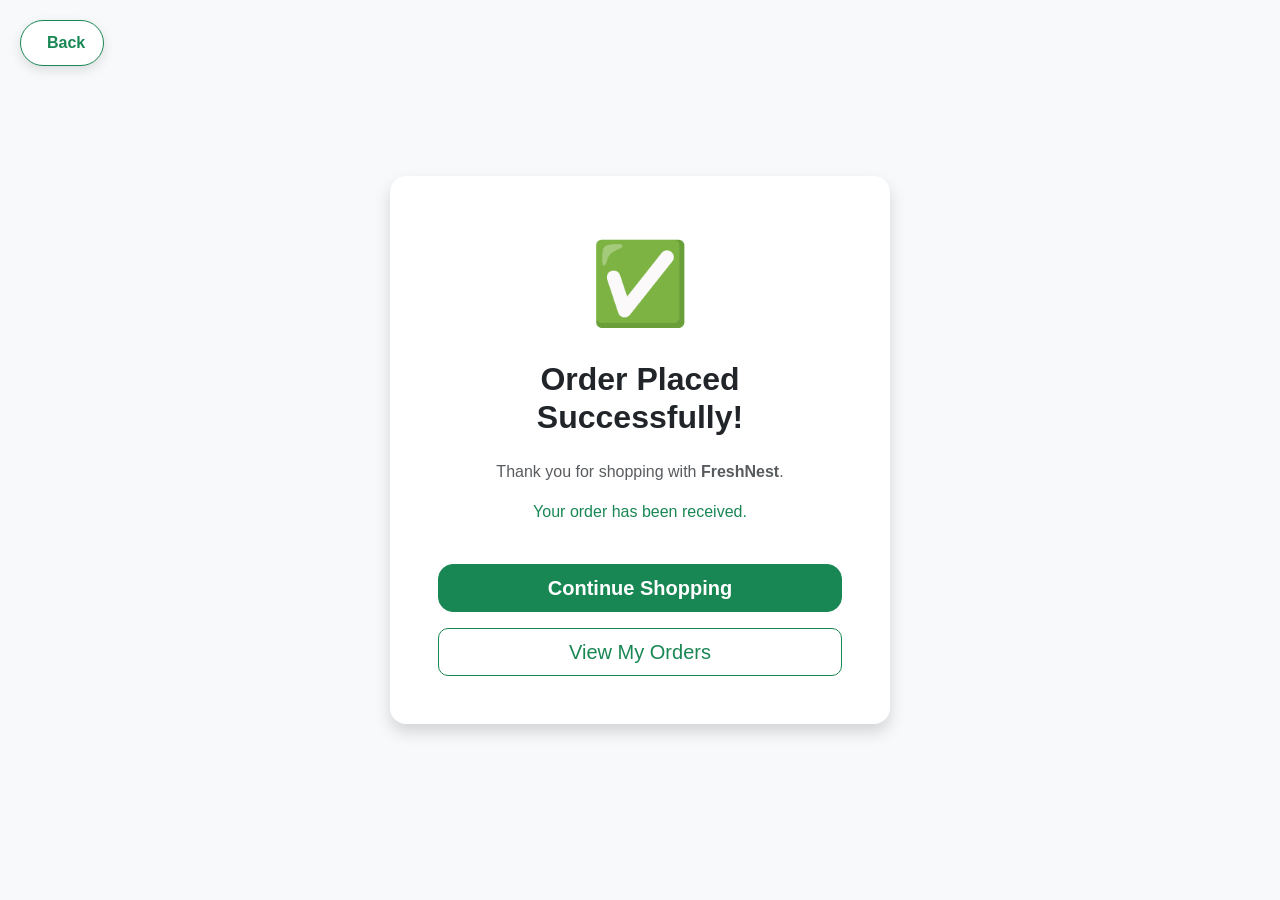
<file: userdashboard/ordersuccess.html>
<!DOCTYPE html>
<html lang="en">

<head>

<meta charset="UTF-8">
<meta name="viewport" content="width=device-width, initial-scale=1.0">

<title>Order Successful</title>

<link href="https://cdn.jsdelivr.net/npm/bootstrap@5.3.3/dist/css/bootstrap.min.css" rel="stylesheet">

<link rel="stylesheet" href="style.css">

</head>

<body class="bg-light">
    <button class="back-page-btn" onclick="goBack()">
    <i class="fa-solid fa-arrow-left"></i>
    Back
</button>

<script>
function goBack() {
    if (window.history.length > 1) {
        window.history.back();
    } else {
        window.location.href = "index.html";
    }
}
</script>

<div class="container vh-100 d-flex justify-content-center align-items-center">

<div class="card shadow border-0 rounded-4 text-center p-5" style="max-width:500px;">

<div style="font-size:80px;">
✅
</div>

<h2 class="fw-bold mt-3">

Order Placed Successfully!

</h2>

<p class="text-muted mt-3">

Thank you for shopping with

<strong>FreshNest</strong>.

</p>

<p class="text-success">

Your order has been received.

</p>

<div class="d-grid gap-3 mt-4">

<button
class="btn btn-success btn-lg"
onclick="window.location.href='index.html'">

Continue Shopping

</button>

<button
class="btn btn-outline-success btn-lg"
onclick="window.location.href='orders.html'">

View My Orders

</button>

</div>

</div>

</div>

</body>

</html>
</file>
<file: userdashboard/style.css>
/* ===========================
   GLOBAL
=========================== */

*{
    margin:0;
    padding:0;
    box-sizing:border-box;
}

body{
    font-family:Arial, Helvetica, sans-serif;
    background:#f8f9fa;
}

/* ===========================
   NAVBAR
=========================== */

.navbar{
    padding:15px 0;
}

.navbar-brand{
    font-size:30px;
}

#searchBox{
    width:300px;
    border-radius:30px;
}

/* ===========================
   HERO
=========================== */

.hero{

    background: linear-gradient(135deg,#16a34a,#22c55e);

    color:white;

    min-height:420px;

    display:flex;

    align-items:center;

    padding:60px 0;

    border-radius:0 0 30px 30px;

    overflow:hidden;

    position:relative;

}

.hero h1{

    font-size:56px;

    font-weight:800;

    line-height:1.2;

}

.hero p{

    font-size:18px;

    margin:25px 0;

    opacity:.95;

    max-width:500px;

}
.hero img{

    width:420px;

    animation:float 3s ease-in-out infinite;

}

@keyframes float{

    0%{

        transform:translateY(0);

    }

    50%{

        transform:translateY(-15px);

    }

    100%{

        transform:translateY(0);

    }

}


/* ===========================
   CATEGORY
=========================== */

section .col{

    background:white;

    padding:20px;

    border-radius:15px;

    cursor:pointer;

    transition:.3s;

    font-size:22px;

    box-shadow:0 5px 15px rgba(0,0,0,.08);

}

section .col:hover{

    transform:translateY(-6px);

}

/* ===========================
   PRODUCT CARD
=========================== */

.product-card{

    border:none;

    border-radius:20px;

    overflow:hidden;

    transition:.3s;

}

.product-card:hover{

    transform:translateY(-8px);

    box-shadow:0 15px 30px rgba(0,0,0,.15);

}

.product-card img{

    height:220px;

    object-fit:contain;
padding:30px;
background:#fff;

}

.card-body{

    text-align:center;

}

.card-body h5{

    font-weight:bold;

}

.card-body button{

    border-radius:30px;

}

/* ===========================
   RESPONSIVE
=========================== */

@media(max-width:768px){

#searchBox{

    width:180px;

}

.hero{

    text-align:center;

}

}
/* Product Card */

.product-card{

    border:none;

    border-radius:18px;

    overflow:hidden;

    transition:.3s;

}

.product-card:hover{

    transform:translateY(-8px);

    box-shadow:0 10px 30px rgba(0,0,0,.15);

}

.product-img{

    height:220px;

    object-fit:contain;
padding:30px;
background:#fff;

}

.badge{

    font-size:12px;

    padding:8px 10px;

}

.card-body h5{

    min-height:48px;

}

.btn-success{

    border-radius:12px;

}

.btn-outline-success{

    border-radius:12px;

}

/* Category Section */

.category-card{

    background:#fff;

    border-radius:18px;

    padding:25px;

    text-align:center;

    cursor:pointer;

    transition:.3s;

    box-shadow:0 5px 18px rgba(0,0,0,.08);

}

.category-card:hover{

    transform:translateY(-8px);

    box-shadow:0 12px 30px rgba(25,135,84,.25);

    background:#198754;

    color:#fff;

}

.category-icon{

    font-size:50px;

    margin-bottom:15px;

}

.category-card h6{

    font-weight:600;

    margin:0;

}
.product-card{

    border-radius:20px;

    overflow:hidden;

    transition:.35s;

    box-shadow:0 8px 18px rgba(0,0,0,.08);

}

.product-card:hover{

    transform:translateY(-10px);

    box-shadow:0 18px 35px rgba(0,0,0,.15);

}

.product-img{

    height:220px;

    object-fit:contain;

    padding:20px;

    background:white;

}

.product-title{

    font-size:18px;

    font-weight:700;

    min-height:48px;

}

.discount-pill{

    background:#ff5722;

    color:white;

    border-radius:20px;

    padding:4px 12px;

    display:inline-block;

    margin-bottom:10px;

    font-size:13px;

    font-weight:bold;

}

.new-price{

    font-size:26px;

    color:#198754;

    font-weight:bold;

}

.old-price{

    text-decoration:line-through;

    color:#888;

    margin-left:10px;

}

.stock-text{

    display:block;

    margin:10px 0;

    font-weight:600;

}

.btn-success{

    border-radius:10px;

}

.btn-warning{

    border-radius:10px;

    background:#ffc107;

    border:none;

    color:#000;

    font-weight:600;

}

.btn-outline-success{

    border-radius:10px;

}
.product-image-box{

background:white;

border-radius:25px;

padding:40px;

box-shadow:0 10px 30px rgba(0,0,0,.08);

}

.product-image-box img{

width:100%;

height:420px;

object-fit:contain;

transition:.3s;

}

.product-image-box:hover img{

transform:scale(1.08);

}

#productName{

font-size:42px;

font-weight:800;

}

.price{

font-size:42px;

font-weight:bold;

color:#198754;

}

.old-price{

text-decoration:line-through;

color:#888;

font-size:24px;

margin-left:10px;

}

.discount{

background:#ff5722;

color:white;

padding:6px 15px;

border-radius:30px;

font-weight:bold;

display:inline-block;

margin-bottom:20px;

}
.btn-success:hover{

transform:translateY(-3px);

box-shadow:0 8px 18px rgba(25,135,84,.3);

transition:.3s;

}

.btn-warning:hover{

transform:translateY(-3px);

box-shadow:0 8px 18px rgba(255,193,7,.35);

transition:.3s;

}
.cart-item{

    border:none;

    border-radius:18px;

    box-shadow:0 8px 20px rgba(0,0,0,.08);

    margin-bottom:20px;

    transition:.3s;

}

.cart-item:hover{

    transform:translateY(-4px);

    box-shadow:0 15px 30px rgba(0,0,0,.12);

}

.cart-image{

    width:120px;

    height:120px;

    object-fit:contain;

    border-radius:15px;

    background:#fff;

    padding:10px;

}

.quantity-btn{

    width:35px;

    height:35px;

    border:none;

    border-radius:50%;

    background:#198754;

    color:white;

    font-weight:bold;

}

.remove-btn{

    border:none;

    background:none;

    color:red;

    font-weight:bold;

}

.sticky-top{

    top:100px;

}
.btn{

transition:.3s;

}

.btn:hover{

transform:translateY(-3px);

}
.card{

transition:.3s;

}

.card:hover{

transform:translateY(-4px);

box-shadow:0 15px 35px rgba(0,0,0,.12);

}

.btn{

transition:.3s;

}

.btn:hover{

transform:scale(1.05);

}

img{

transition:.3s;

}

img:hover{

transform:scale(1.05);

}
.card{

    border-radius:20px;

}

.alert-success{

    background:#e8f8ec;

    color:#198754;

}

.btn-success{

    border-radius:15px;

    font-weight:600;

    transition:.3s;

}

.btn-success:hover{

    transform:translateY(-3px);

    box-shadow:0 10px 20px rgba(25,135,84,.3);

}
/* ============================
   BACK BUTTON
============================ */

.back-page-btn {
    position: fixed;
    top: 20px;
    left: 20px;
    z-index: 9999;

    display: flex;
    align-items: center;
    gap: 8px;

    padding: 10px 18px;

    background: white;
    color: #198754;

    border: 1px solid #198754;
    border-radius: 30px;

    font-size: 16px;
    font-weight: 600;

    cursor: pointer;

    box-shadow: 0 4px 12px rgba(0,0,0,0.12);

    transition: all 0.2s ease;
}

.back-page-btn:hover {
    background: #198754;
    color: white;
    transform: translateX(-3px);
    box-shadow: 0 6px 16px rgba(0,0,0,0.18);
}

.back-page-btn i {
    font-size: 15px;
}

/* ==========================================
   PRIORITY PRODUCT
   ========================================== */

.priority-product {
    border: 3px solid #16a34a !important;
    background: #ecfdf5;
    box-shadow: 0 10px 30px rgba(22, 163, 74, 0.25) !important;
    position: relative;
}

.priority-product:hover {
    transform: translateY(-10px);
    box-shadow: 0 18px 40px rgba(22, 163, 74, 0.35) !important;
}

.priority-product .card-body {
    background: #ecfdf5;
}

.priority-product h5 {
    color: #15803d;
}

.priority-badge {
    background: #16a34a;
    color: white;
    text-align: center;
    font-weight: 700;
    padding: 8px 12px;
    font-size: 14px;
    letter-spacing: 0.5px;
}

/* ================= AI ASSISTANT ================= */

#aiButton {
    position: fixed;
    right: 25px;
    bottom: 25px;

    width: 60px;
    height: 60px;

    border: none;
    border-radius: 50%;

    background: #198754;
    color: white;

    font-size: 28px;

    cursor: pointer;

    box-shadow: 0 5px 20px rgba(0,0,0,0.25);

    z-index: 9999;
}

.ai-assistant {
    position: fixed;

    right: 25px;
    bottom: 95px;

    width: 380px;
    max-width: calc(100vw - 40px);

    height: 500px;

    background: white;

    border-radius: 18px;

    box-shadow: 0 10px 40px rgba(0,0,0,0.25);

    display: none;

    flex-direction: column;

    overflow: hidden;

    z-index: 9999;
}

.ai-header {
    background: #198754;
    color: white;

    padding: 16px;

    display: flex;
    justify-content: space-between;
    align-items: center;

    font-size: 18px;
}

.ai-header button {
    border: none;
    background: transparent;
    color: white;

    font-size: 25px;

    cursor: pointer;
}

.ai-messages {
    flex: 1;

    padding: 15px;

    overflow-y: auto;

    background: #f8f9fa;
}

.ai-message {
    padding: 10px 14px;

    margin-bottom: 10px;

    border-radius: 12px;

    max-width: 85%;

    line-height: 1.4;
}

.ai-message.bot {
    background: white;
    border: 1px solid #ddd;
}

.ai-message.user {
    background: #198754;
    color: white;

    margin-left: auto;
}

.ai-input-area {
    display: flex;

    padding: 10px;

    border-top: 1px solid #ddd;

    background: white;
}

.ai-input-area input {
    flex: 1;

    border: 1px solid #ccc;

    border-radius: 10px;

    padding: 10px;
}

.ai-input-area button {
    margin-left: 8px;

    width: 45px;

    border: none;

    border-radius: 10px;

    background: #198754;

    color: white;

    font-size: 18px;

    cursor: pointer;
}
</file>
